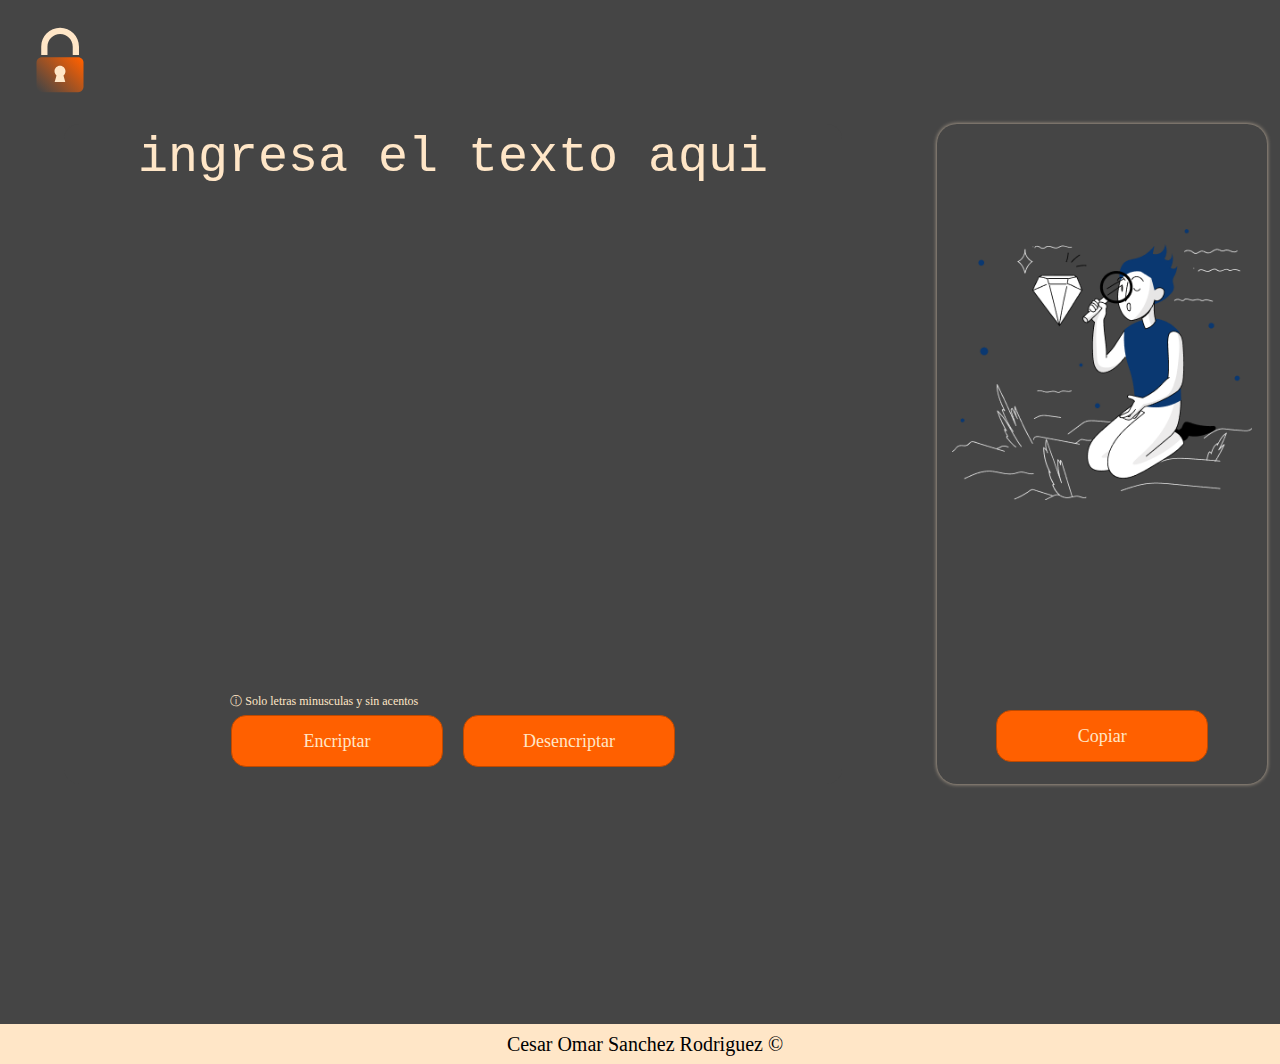
<file: index.html>
<!DOCTYPE html>
<html lang="en">

<head>
    <meta charset="UTF-8">
    <meta http-equiv="X-UA-Compatible" content="IE=edge">
    <meta name="viewport" content="width=device-width, initial-scale=1.0">
    
    <title>Cifrar Online - Encriptar y desencriptar texto</title>
    <link rel="shortcut icon" href="logo.ico">
    <link rel="stylesheet" href="styles/styles.css">
    
</head>

<body>

    <header>
        <div id="logo">
            <img src="./images/logo.svg" alt="">
        </div>
    </header>

    <main id="content">
        <div id="input">
            <textarea name="message" id="message" placeholder="ingresa el texto aqui"></textarea>

            <div id="alert">
                &#9432; Solo letras minusculas y sin acentos
            </div>

            <div id="buttons">
                <a id="btn-en" class="btn" href="#">Encriptar</a>
                <a id="btn-des" class="btn" href="#">Desencriptar</a>
            </div>

        </div>

        <div id="result">
            <textarea name="message" id="message-result" placeholder="Ningun mensaje fue encontrado"></textarea>
            <img id="vacio" src="./images/Muñeco.png" alt="">
            <a class="btn" id="copiar" href="#">Copiar</a>
        </div>

        <div class="clear-fix"></div>

    </main>

    <footer id="pie">
        Cesar Omar Sanchez Rodriguez &copy;
    </footer>

    <script src="./js/index.js"></script>
</body>

</html>
</file>
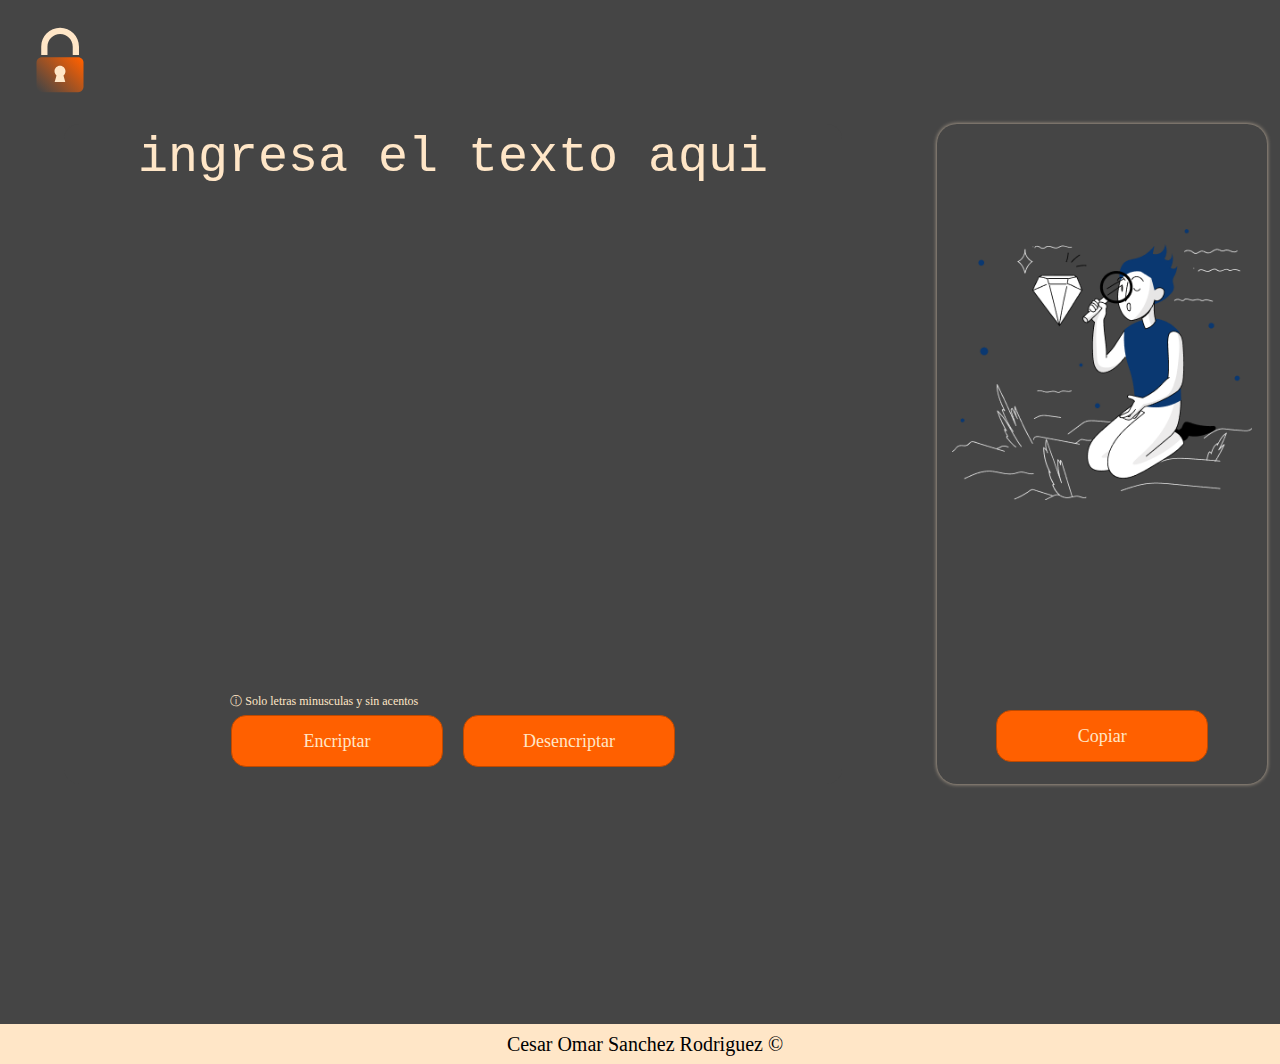
<file: inde.html>
<!DOCTYPE html>
<html lang="en">

<head>
    <meta charset="UTF-8">
    <meta http-equiv="X-UA-Compatible" content="IE=edge">
    <meta name="viewport" content="width=device-width, initial-scale=1.0">
    
    <title>Claude</title>
    <link rel="shortcut icon" href="/logo.ico">
    <link rel="stylesheet" href="styles/styles.css">
</head>

<body>

    <header>
        <div id="logo">
            <img src="./images/logo.svg" alt="">
        </div>
    </header>

    <main id="content">
        <div id="input">
            <textarea name="message" id="message" placeholder="ingresa el texto aqui"></textarea>

            <div id="alert">
                &#9432; Solo letras minusculas y sin acentos
            </div>

            <div id="buttons">
                <a id="btn-en" class="btn" href="#">Encriptar</a>
                <a id="btn-des" class="btn" href="#">Desencriptar</a>
            </div>

        </div>

        <div id="result">
            <textarea name="message" id="message-result" placeholder="ingresa el texto aqui"></textarea>
            <img id="vacio" src="/images/Muñeco.png" alt="">
            <a class="btn" id="copiar" href="#">Copiar</a>
        </div>

        <div class="clear-fix"></div>

    </main>


    <footer id="pie">
        Cesar Omar Sanchez Rodriguez &copy;
    </footer>


    <script src="/js/index.js"></script>

</body>

</html>
</file>
<file: styles/styles.css>
/*? ESTILOS GENERALES */
* {
    margin: 0px;
    padding: 0px;
    background-color: #454545;

}



.btn {
    cursor: pointer;
    display: block;
    background-color: #FF6000;
    color: #FFE6C7;
    text-align: center;
    border: 1px solid #be4900;
    height: 30px;
    line-height: 30px;
    font-size: 18px;
    padding: 10px;
    width: 190px;
    border-radius: 15px;
    text-decoration: none;
    -webkit-border-radius: 15px;
    -moz-border-radius: 15px;
    -ms-border-radius: 15px;
    -o-border-radius: 15px;
    transition: all 300ms;
    -webkit-transition: all 300ms;
    -moz-transition: all 300ms;
    -ms-transition: all 300ms;
    -o-transition: all 300ms;
}

.btn:hover {
    background-color: #FFE6C7;
    color: #FF6000;
    border: 1px solid #FF6000;
    transform: scale(1.1);
    transform: scale(1.1);
    -webkit-transform: scale(1.1);
    -moz-transform: scale(1.1);
    -ms-transform: scale(1.1);
    -o-transform: scale(1.1);
}

::placeholder {
    color: #FFE6C7;
    font-size: 50px;
    text-align: center;
}

textarea:focus {
    outline: none;
}

.clear-fix {
    clear: both;
    float: none;
}

#content {
    min-height: 100vh;
}


/*? ESTILOS DE CABECERA */

#logo {
    width: 80px;
    margin: 20px;
}

/*? ESTILOS DE INPUT */
#input {
    padding: 5px;
    margin-left: 5%;
    float: left;
    height: 650px;
    width: 60%;
    border-radius: 15px;
    -webkit-border-radius: 15px;
    -moz-border-radius: 15px;
    -ms-border-radius: 15px;
    -o-border-radius: 15px;
}

#buttons {
    height: 50px;
    width: 100%;
    display: flex;
    flex-wrap: wrap;
    justify-content: center;
}

#btn-en {
    display: inline-block;
    margin-right: 10px;
}

#btn-des {
    display: inline-block;
    margin-left: 10px;
}

#alert {
    color: #FFE6C7;
    font-size: 12px;
    margin-left: 21%;
    margin-bottom: 5px;
}

#message {
    color: #FFE6C7;
    font-size: 20px;
    resize: none;
    width: 100%;
    height: 560px;
    border: none;

}

/*? ESTILOS DE RESULT */
#result {
    padding: 5px;
    border-radius: 20px;
    margin-right: 1%;
    height: 650px;
    float: right;
    width: 25%;
    box-shadow: 0 0 4px #ffe6c7b6;
    -webkit-border-radius: 20px;
    -moz-border-radius: 20px;
    -ms-border-radius: 20px;
    -o-border-radius: 20px;
}

#message-result {
    padding: 10px;
    margin-bottom: 15px;
    color: #FFE6C7;
    font-size: 20px;
    display: none;
    resize: none;
    width: 93%;
    height: 545px;
    border: none;
}

#message {
    color: #FFE6C7;
    font-size: 20px;
    resize: none;
    width: 100%;
    height: 560px;
    border: none;

}

#copiar {
    margin: 0px auto;
}

#vacio {
    display: block;
    width: 300px;
    padding-top: 100px;
    padding-bottom: 210px;
    margin: 0px auto;
}

/*? ESTILOS FOOTER */
#pie {
    font-size: 20px;
    padding: 5px;
    color: 454545;
    line-height: 30px;
    text-align: center;
    width: 100%;
    height: 30px;
    background-color: #FFE6C7;
}

/*? media query  */
@media (max-width:1200px) {
    #vacio {
        width: 237px;
    }
}

@media (max-width:923px) {
    #message-result {
        display: block;
    }

    #message-result::placeholder {
        font-size: 35px;
    }

    #message::placeholder {
        font-size: 45px;
    }

    #content {
        height: auto;
    }

    #vacio {
        display: none;

    }

    #input {
        float: none;
        clear: both;
        width: 98%;
        height: 500px;
        margin-bottom: 10px;
        margin-left: 0px;
    }

    #message {
        height: 400px;
    }

    #message-result {
        overflow: hidden;
        resize: none;
        min-height: 100px;
        height: auto;
        margin-bottom: 15px;
        border-radius: 20px;
        -webkit-border-radius: 20px;
        -moz-border-radius: 20px;
        -ms-border-radius: 20px;
        -o-border-radius: 20px;
    }

    #result {
        float: none;
        clear: both;
        margin: 0px auto;
        width: 98%;
        min-height: 100px;
        height: auto;
        padding: 0px;
        padding-bottom: 10px;
        margin-bottom: 30px;
    }

    #message-result::placeholder {}

    .btn {
        width: 300px;
    }

    #copiar {
        display: none;
        width: 500px;
        margin-bottom: 10px;
    }
}

@media (max-width:679px) {
    #content {
        height: auto;
    }
    #buttons {
        display: flex;
        height: 128px;
        justify-content: center;
        width: 100%;
        flex-direction: column;
    }

    .btn {
        width: 200px;
    }

    #message-result {
        display: block;
    }

    #copiar {
        display: none;
        width: 200px;
        margin-bottom: 10px;
    }

    #btn-en {
        display: block;
        margin: 0px auto;
        margin-bottom: 10px;
    }

    #btn-des {
        display: block;
        margin: 0px auto;
        margin-bottom: 10px;
    }

    #message {
        height: 300px;
    }

    #input {
        height: 460px;
        margin-bottom: 0px;
    }

    #message-result::placeholder {
        font-size: 20px;
    }

    #message::placeholder {
        font-size: 30px;
    }

    #pie {
        margin-top: auto;
        height: 20px;
        line-height: 20px;
        font-size: 15px;
    }

    body{
        min-height: 100vh;
        display: flex;
        flex-direction: column;

    }
    #result{
        margin-bottom: 10px;
    }
}
</file>
